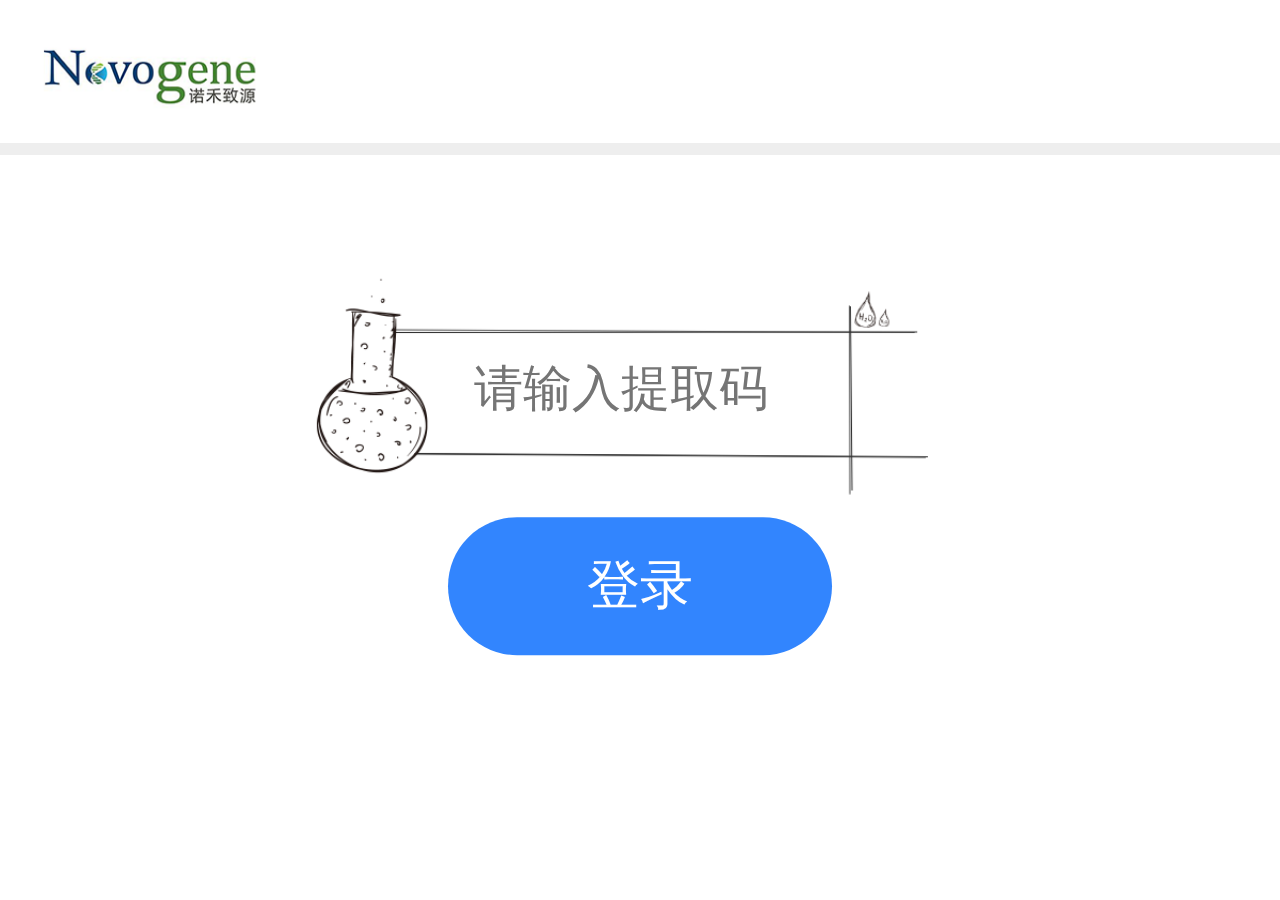
<file: html/index.html>
<!DOCTYPE html>
<html lang="en">
<head>
    <meta charset="UTF-8">
    <meta name="viewport"
          content="width=device-width,initial-scale=1.0,maximum-scale=1.0,minimum-scale=1.0,user-scalable=no"/>
    <title>诺禾致源</title>
    <link rel="stylesheet" href="../css/main.css">
    <link rel="stylesheet" href="../css/loadSimple.css">
    <style>
        #middle {
            position: absolute;
            top: 50%;
            left: 50%;
            transform: translateX(-50%) translateY(-50%);
            width: 60%;
            height: 10rem;
        }

        #inputBg {
            position: absolute;
            top: 0rem;
            left: 0;
            height: 7rem;
            display: inline-block;
            margin: 0 auto;
        }

        #input {
            position: absolute;
            height: 2rem;
            width: 50%;
            top: 2.5rem;
            left: 23%;
            padding-left: 1rem;
            box-sizing: border-box;
        }

        #login {
            width: 50%;
            margin: 0 auto;
            display: block;
            position: absolute;
            bottom: 0;
            left: 50%;
            transform: translateX(-50%);
        }
    </style>
<body>
<div id="app">
    <nuohe-header></nuohe-header>
    <div id="middle">
        <div>
            <img id='inputBg' src="../img/loginBg.png" width='100%'>
            <input v-model='code' id='input' type="text" placeholder='请输入提取码'>
        </div>
        <div @click='login' id='login' class='normalButton'>登录</div>
    </div>
</div>

<script src='http://res.wx.qq.com/open/js/jweixin-1.1.0.js'></script>
<script src='../js/share.js'></script>
<script src='../js/vue.min.js'></script>
<script src='../js/jquery.min.js'></script>
<script src='../js/fastclick.js'></script>
<script src='../js/controller.js'></script>
<script src='../js/require.min.js'></script>

<script>
    $(function () {
        window.searchJson = searchJson = window.location.search.searchToJson();
        FastClick.attach(document.body);

        var vm = new Vue({
            el: '#app',
            data: {
                code: '',
            },
            methods: {
                login: function () {
                    var that = this;

                    //登陆开关...
                    loaderHelper.show();
                    controller.directNew = (window.debug) ? controller.direct : controller.directp;
                    var php = (window.debug) ? 'login.json' : 'login.php';
                    controller.directNew({
                        php: php,
                        params: {code: that.code.trim()}
                    }, function (json) {
                        loaderHelper.hide();
                        console.log(JSON.stringify(json));
                        if (json.error == '-1') alert(json.msg);
                        else {
                            //bH6K...
                            location.href = 'welcome.html?' + jsonToSearch({orderid: json.orderid, username: json.username});
                        }
                    });

                }
            },
            components: {
                'nuohe-header': function (resolve) {
                    require(['../components/nuoheHeader.js'],
                        function () {
                            resolve(nuoheHeader);
                        })
                },
            },
            created: function () {
                var that = this;
            },
            mounted: function () {
                var that = this;
            }
        });
    })
</script>
</body>
</html>
</file>
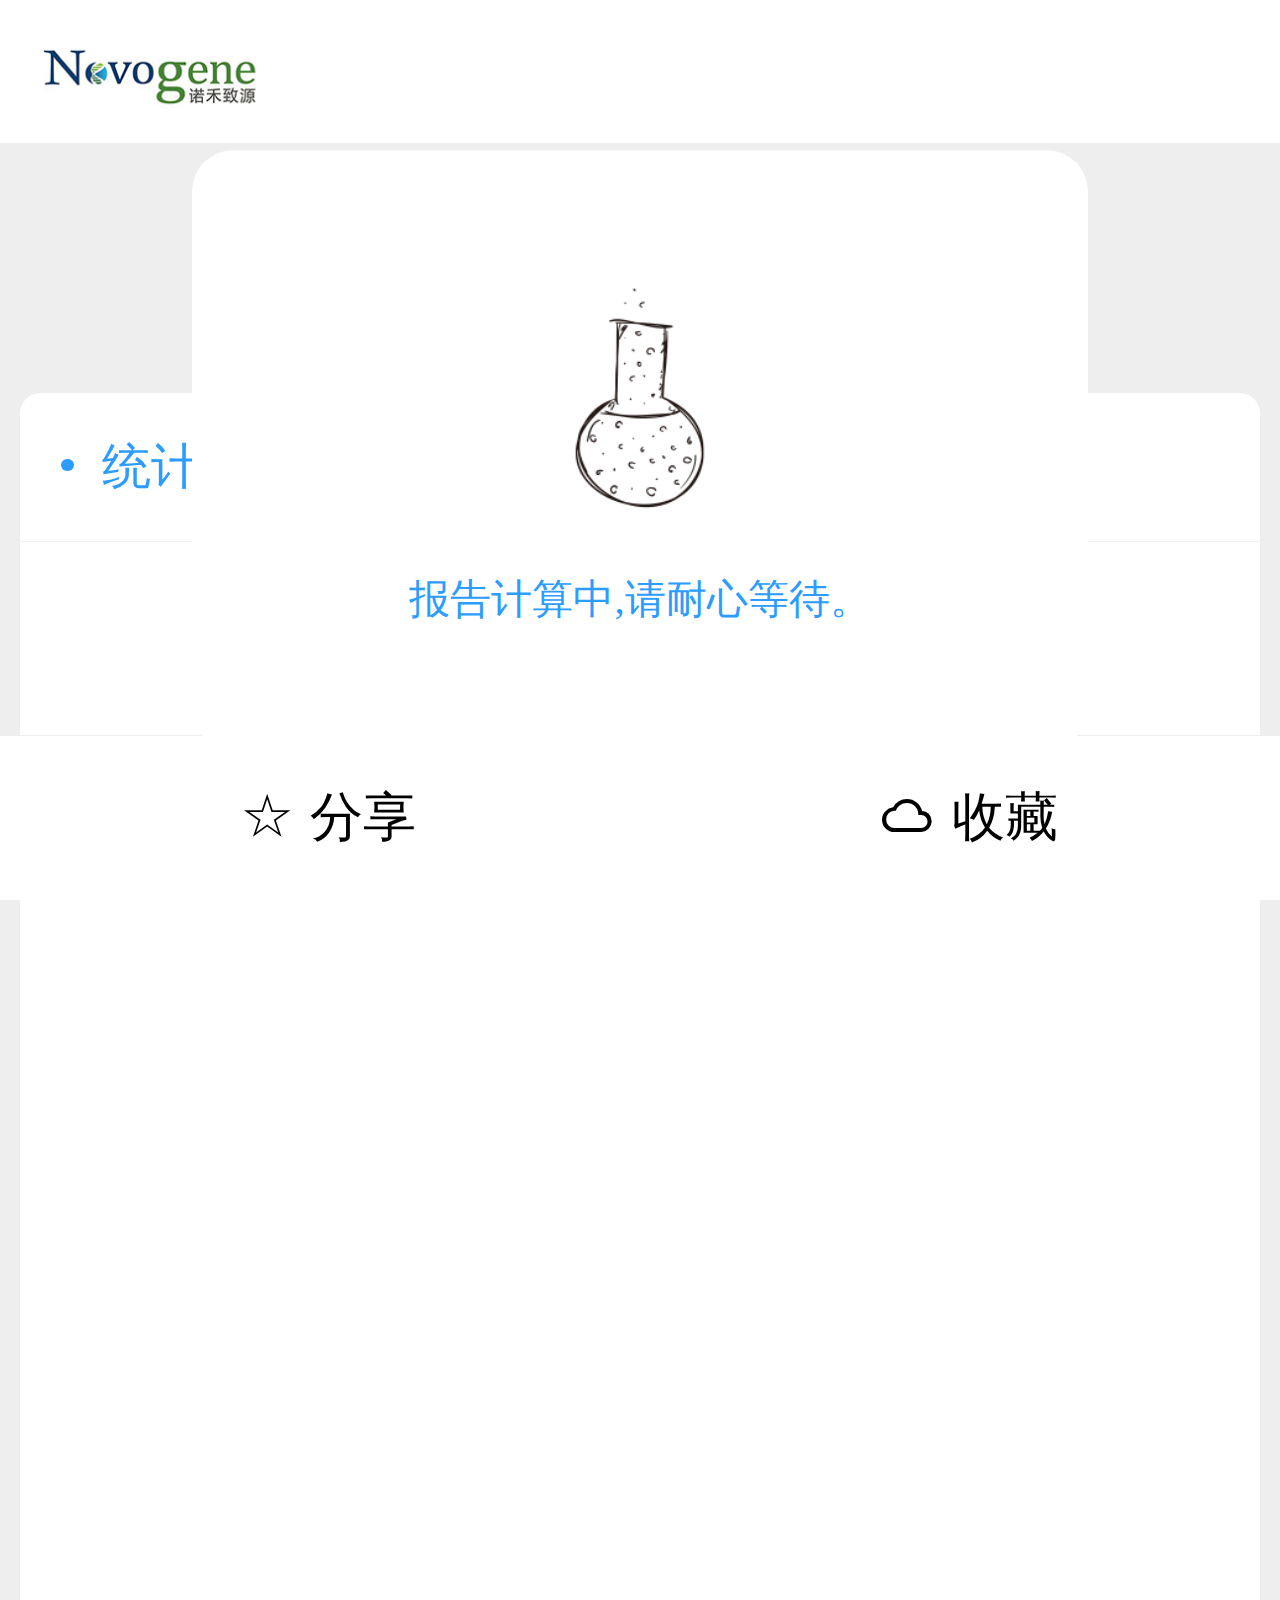
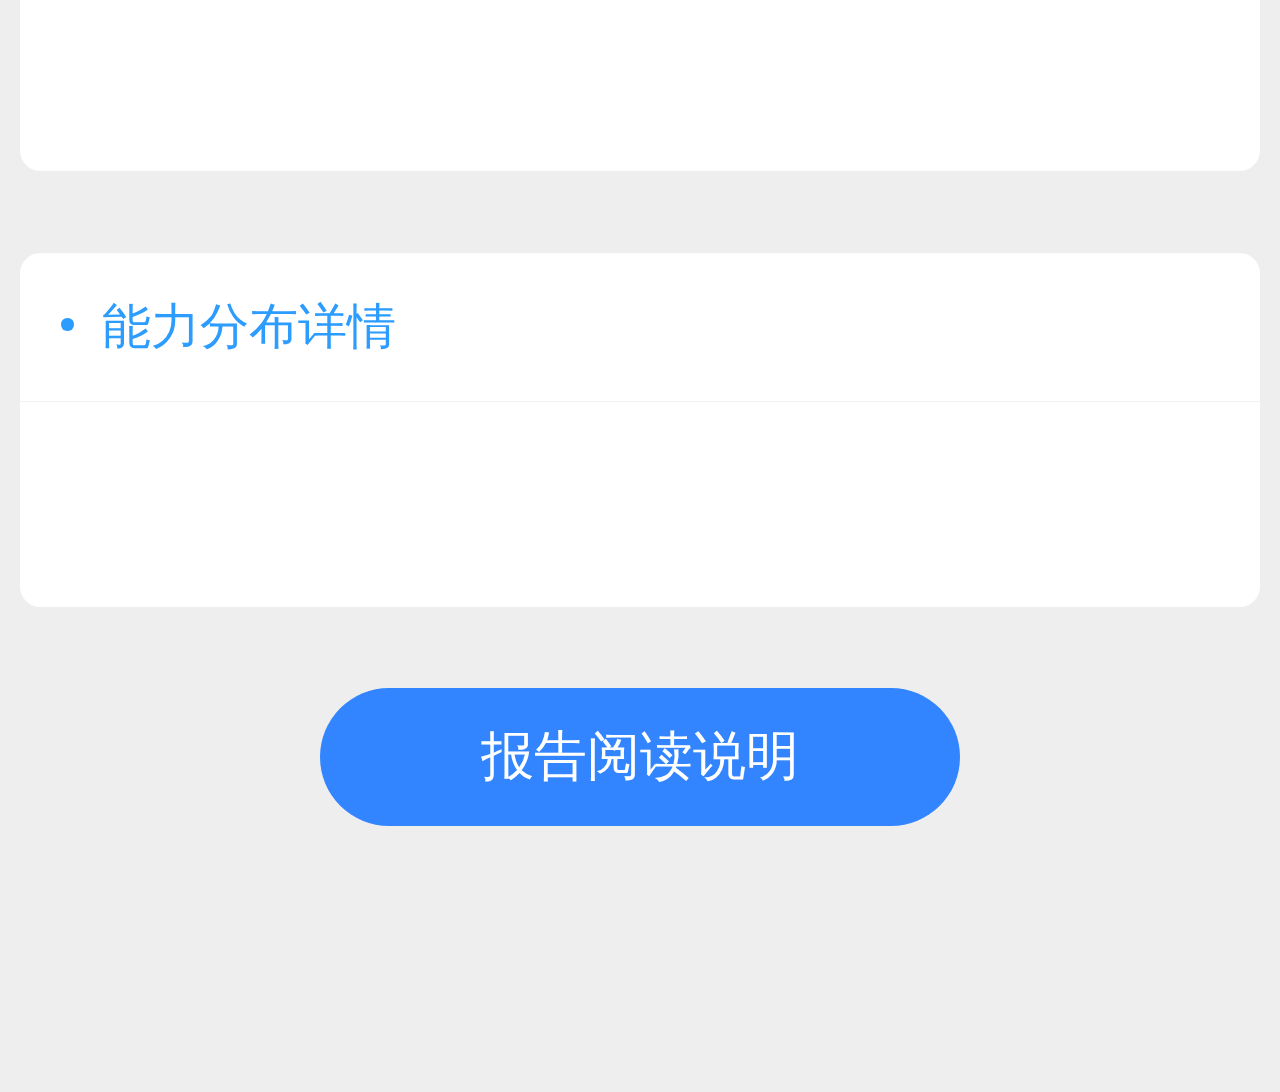
<file: html/report.html>
<!DOCTYPE html>
<html lang="en">
<head>
    <meta charset="UTF-8">
    <meta name="viewport"
          content="width=device-width,initial-scale=1.0,maximum-scale=1.0,minimum-scale=1.0,user-scalable=no"/>
    <title>诺禾致源</title>
    <link rel="stylesheet" href="../css/main.css">
    <link rel="stylesheet" href="../css/loadSimple.css">
    <link rel="stylesheet" href="../css/ionicons.min.css">
    <style>
        body {
            background: #eeeeee;
            padding-bottom: 5rem;
        }

        /*能力分布按钮们*/
        .abilityBtn {
            border-bottom: 1px solid rgba(0, 0, 0, 0.1);
            text-align: center;
            box-sizing: border-box;
            padding: 1rem 0;
        }

        .abilityBtn:last-child {
            border-bottom: none;
        }

        .abilityBtn img {
            width: 2rem;
            vertical-align: middle;
            margin-right: 1rem;
        }

        #explain {
            display: block;
            margin: 0 auto 1.5rem;
            width: 50%;
        }
    </style>
<body>


<div id="app">
    <nuohe-header></nuohe-header>

    <div id='result'>
        <div class='resultTitle'>您的肤质检测结果</div>

        <div class='resultSection'>
            <div class="resultHeader">统计图</div>

            <!-- canvas不需要padding -->
            <div class="resultContent" style='padding: 0;'>
                <div id='main' style='width:100%;height:30rem;'></div>
            </div>
        </div>

        <div class='resultSection'>
            <div class="resultHeader">能力分布详情</div>
            <div class="resultContent" id='abilityBtns'>
                <template v-for='(item,index) in abilityArray'>
                    <div @click='toResult($event,index)' class='abilityBtn'>
                        <img :src='getNewSrc(index)'>{{item.capability_name}}
                    </div>
                </template>
            </div>
        </div>

        <div @click='toReportExplain' id='explain' class='normalButton'>报告阅读说明</div>

        <div class='shareBtns'>
            <span @click='showShareMask($event)'>
                <i class='ion-ios-star-outline'></i>分享
            </span><span @click='showShareMask($event)'>
                <i class='ion-android-cloud-outline'></i>收藏
            </span>
        </div>

        <div ref='shareMask' @click='hideShareMask($event)'
             style='display:none;z-index:10000;position: fixed;width: 100%;height: 100%;top:0;left:0;background: rgba(0,0,0,0.3);'>
            <i class='airplane ion-paper-airplane' style='position: absolute;font-size: 3rem;color: white;'></i>
        </div>
    </div>

</div>

<script src='http://res.wx.qq.com/open/js/jweixin-1.1.0.js'></script>
<script src='../js/share.js'></script>
<script src='../js/vue.min.js'></script>
<script src='../js/jquery.min.js'></script>
<script src='../js/fastclick.js'></script>
<script src='../js/require.min.js'></script>
<script src='../js/controller.js'></script>
<script>
    $(function () {
        window.searchJson = searchJson = window.location.search.searchToJson();
        FastClick.attach(document.body);

        window.BUS = new Vue({});
        var vm = new Vue({
            el: '#app',
            data: {
                abilityArray: [],
                ifShareMaskShow: false,
            },
            methods: {
                showShareMask: function () {
                    var that = this;
                    $(that.$refs.shareMask).fadeIn().find('.airplane').css({
                        top: '2rem',
                        right: '2rem'
                    }).animate({top: '1rem', right: '1rem'})
                },
                hideShareMask: function () {
                    var that = this;
                    $(that.$refs.shareMask).fadeOut();
                },
                toReportExplain: function () {
                    location.href = 'reportExplain.html?' + jsonToSearch({
                            orderid: searchJson.orderid,
                            username: searchJson.username
                        });
                },
                toResult: function (e, i) {
                    location.href = 'result.html?' + jsonToSearch({
                            menuindex: i,
                            orderid: searchJson.orderid,
                            username: searchJson.username
                        });
                },

                //过滤器...
                getNewSrc: function (i) {
                    return '../img/reportIcon/0' + (i + 1) + '.png';
                }
            },
            components: {
                'nuohe-header': function (resolve) {
                    require(['../components/nuoheHeader.js'],
                        function () {
                            resolve(nuoheHeader);
                        })
                },
            },
            created: function () {
                var that = this;


            },
            mounted: function () {
                var that = this;


                //init canvas...
                loaderHelper.show({text: '报告计算中,请耐心等待。'});
                require(['../js/echarts.min.js'],
                    function (echarts) {

                        controller.directNew = (window.debug) ? controller.direct : controller.directp;
                        var php = (window.debug) ? 'radar.json' : 'radar.php';
                        controller.directNew({php: php, params: {orderid: searchJson.orderid}}, function (json) {
                            setTimeout(function () {
                                loaderHelper.hide();
                                var myChart = echarts.init(document.getElementById('main'));
                                var option = {
                                    tooltip: {
                                        position: ['40%', '40%'],
                                    },
                                    legend: {
                                        data: ['您的基因性能水平', '中国人均水平'],
                                        left: '2%',
                                        top: '2%'
                                    },
                                    radar: {
//                shape: 'circle',
                                        radius: '70%',
                                        indicator: json.nameArray.map(function (e) {
                                            return {name: e, max: 100};
                                        }),
                                        center: ['50%', '55%'],
                                        name: {
                                            show: true,
                                            formatter: function (value, indicator) {
                                                return value.replace('能力', '');
                                            },
                                            textStyle: {
                                                color: '#333',
                                                fontStyle: 'normal',
                                                // fontWeight: normal,
                                                fontFamily: 'sans-serif',
                                                // fontSize: 24,
                                                'text-align': 'center'
                                            },
                                        },
                                        startAngle: (90 - 3 * 36),
                                        nameGap: 00,

                                    },
                                    series: [{
                                        name: '预算 vs 开销（Budget vs spending）',
                                        type: 'radar',
                                        data: [
                                            {
                                                value: json.yourGene,
                                                name: '您的基因性能水平'
                                            },
                                            {
                                                value: json.chineseGene,
                                                name: '中国人均水平'
                                            }
                                        ],
                                        areaStyle: {
                                            normal: {
                                                opacity: 0.2,
                                            }
                                        },
                                    }],
                                    color: ['#ff3c00', '#00bdff']
                                };
                                myChart.setOption(option);
                            }, 1000)

                        })


                    });

                //init ability...
                controller.directNew = (window.debug) ? controller.direct : controller.directp;
                var php = (window.debug) ? 'ability.json' : 'capability.php';
                controller.directNew({php: php}, function (json) {
                    that.abilityArray = json.data;
                });

            }
        });
    })
</script>
</body>
</html>
</file>
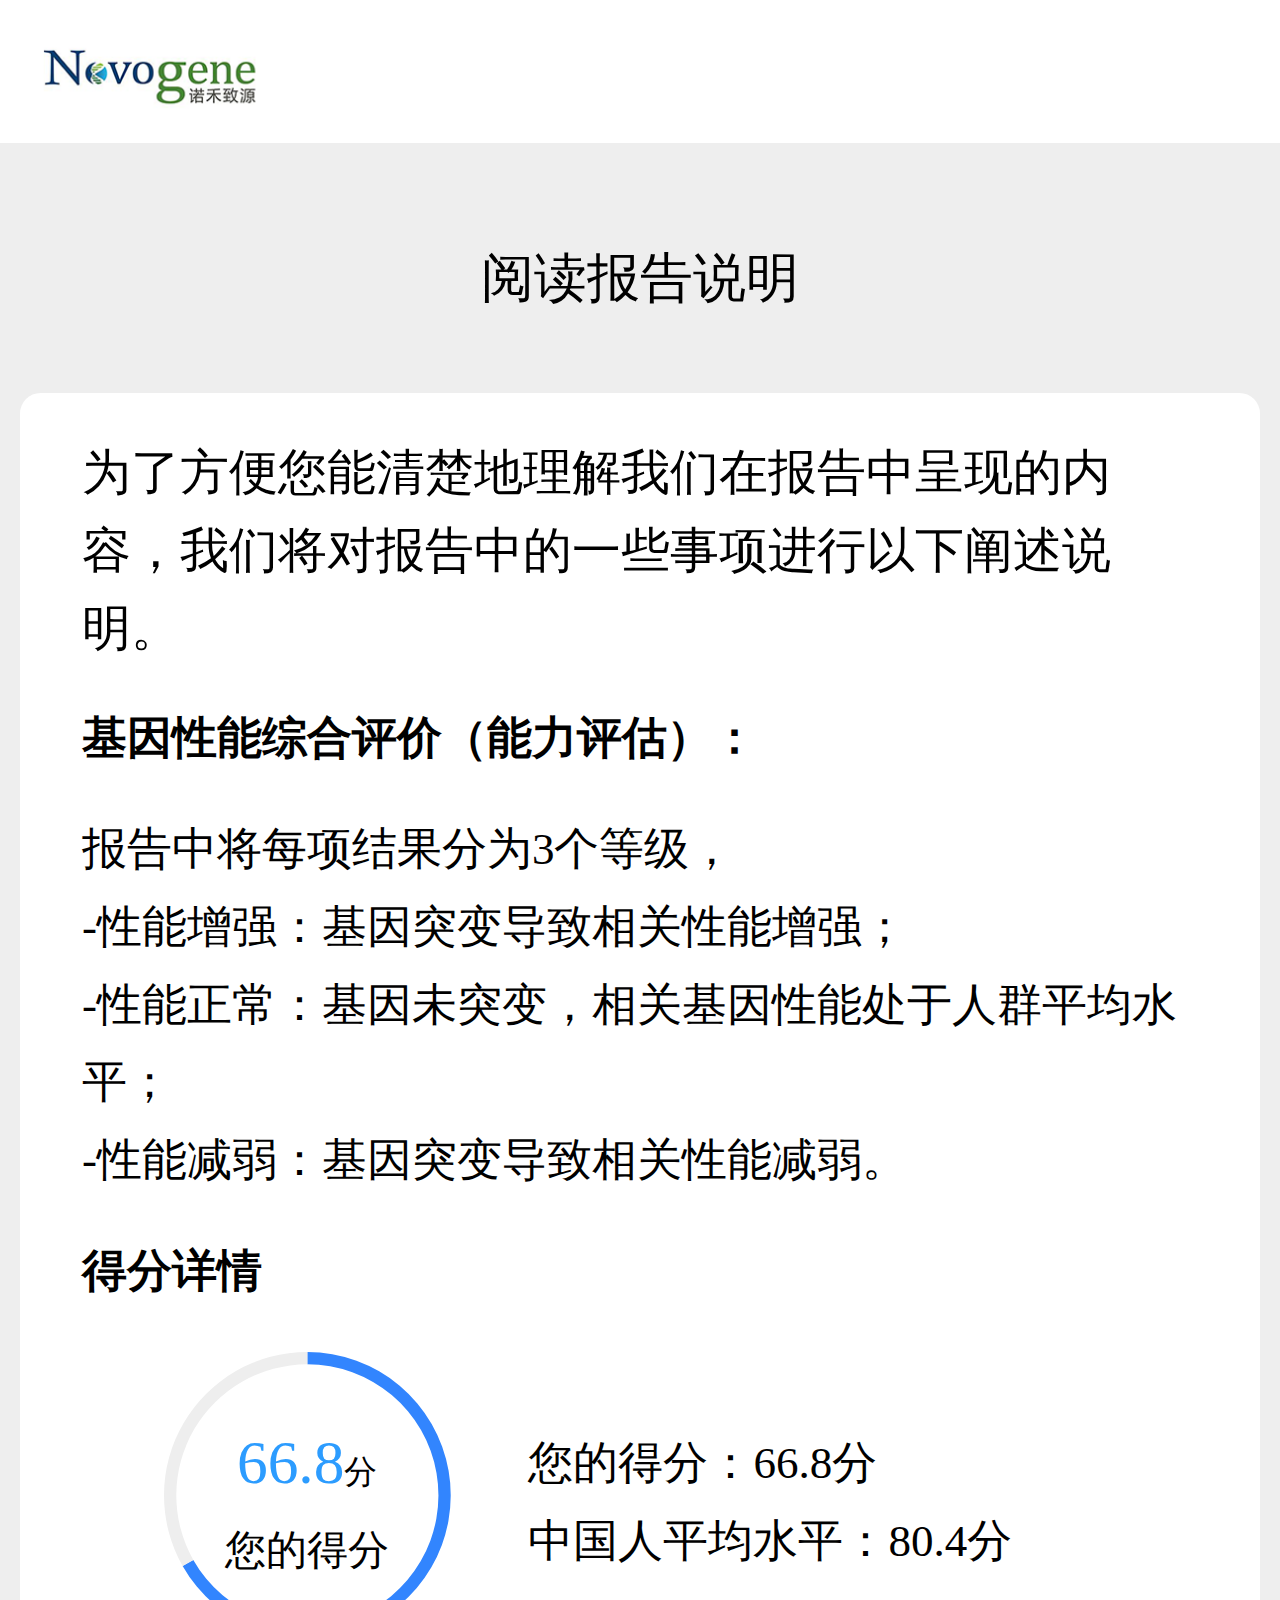
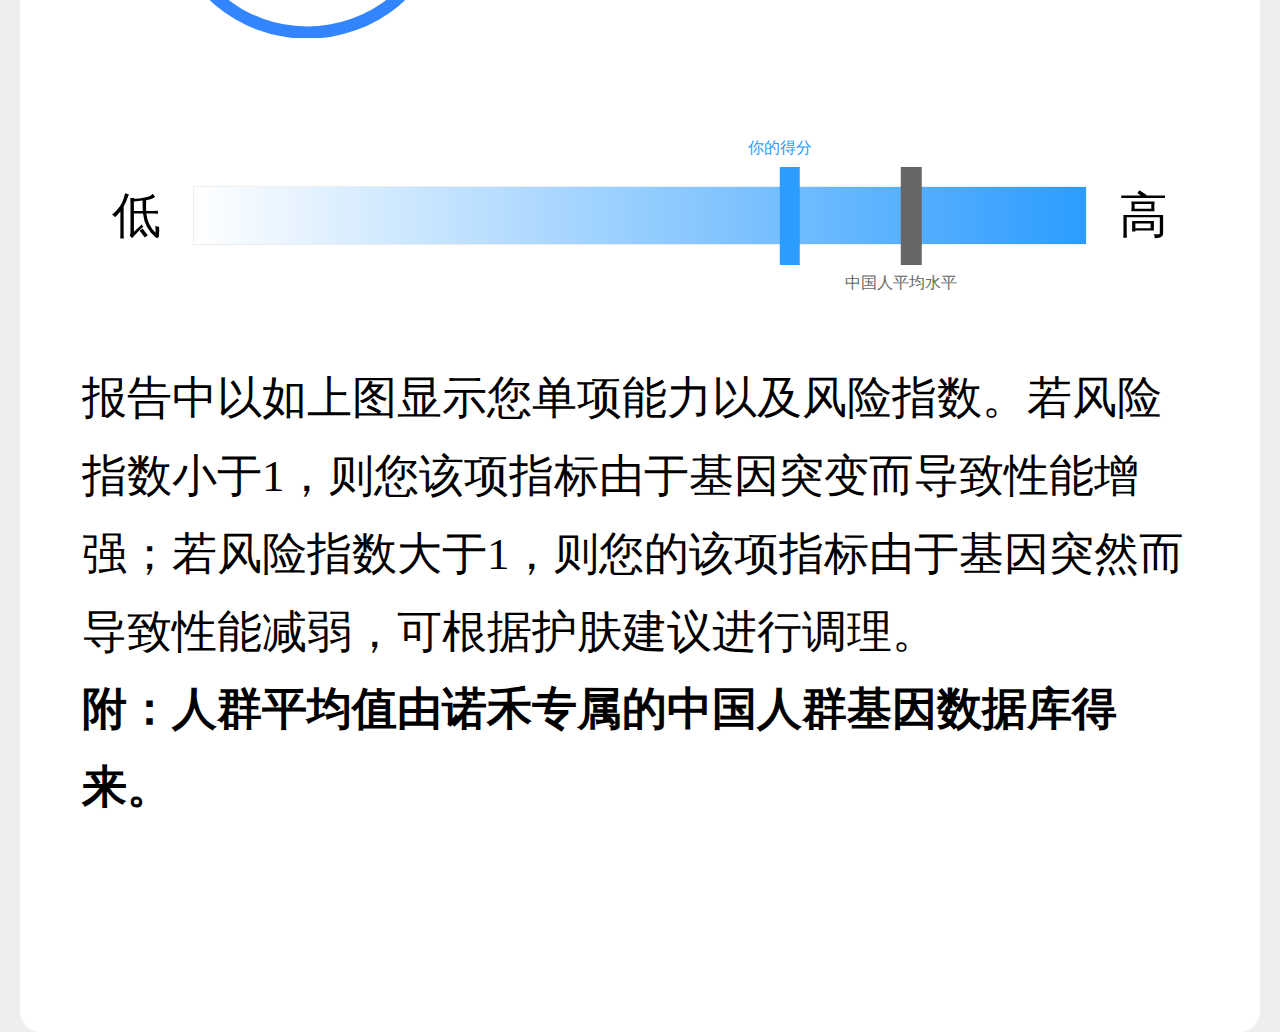
<file: html/reportExplain.html>
<!DOCTYPE html>
<html lang="en">
<head>
    <meta charset="UTF-8">
    <meta name="viewport"
          content="width=device-width,initial-scale=1.0,maximum-scale=1.0,minimum-scale=1.0,user-scalable=no"/>
    <title>诺禾致源</title>
    <link rel="stylesheet" href="../css/main.css">
    <style>
        body {
            background: #eee;
        }

        .resultSection {
            padding: 1rem 1.5rem 5rem;
        }

        .resultSection * {
            font-size: 1.1rem;
            line-height: 1.9rem;
        }
    </style>
<body>
<div id="app">
    <nuohe-header></nuohe-header>
    <div id='result'>
        <div class='resultTitle'>阅读报告说明</div>
        <div class='resultSection'>
            <div style='margin-bottom: 0.8rem;font-size: 1.2rem;'>为了方便您能清楚地理解我们在报告中呈现的内容，我们将对报告中的一些事项进行以下阐述说明。</div>
            <div style='margin-bottom: 0.8rem;font-weight: bold;'>基因性能综合评价（能力评估）：</div>
            <div style='margin-bottom: 0.8rem;'>
                报告中将每项结果分为3个等级，<br>
                -性能增强：基因突变导致相关性能增强；<br>
                -性能正常：基因未突变，相关基因性能处于人群平均水平；<br>
                -性能减弱：基因突变导致相关性能减弱。<br>
            </div>
            <div style='margin-bottom: 1rem;font-weight: bold;'>得分详情</div>
            <peity-circle
                    :auto-play='false'
                    your-score="66.8" :chinese-score="80.4"
                    style='margin-bottom: 2.8rem;'></peity-circle>
            <div>报告中以如上图显示您单项能力以及风险指数。若风险指数小于1，则您该项指标由于基因突变而导致性能增强；若风险指数大于1，则您的该项指标由于基因突然而导致性能减弱，可根据护肤建议进行调理。</div>
            <div style='font-weight: bold;'>附：人群平均值由诺禾专属的中国人群基因数据库得来。</div>
        </div>
    </div>
</div>
<script src='http://res.wx.qq.com/open/js/jweixin-1.1.0.js'></script>
<script src='../js/share.js'></script>
<script src='../js/vue.min.js'></script>
<script src='../js/jquery.min.js'></script>
<script src='../js/fastclick.js'></script>
<script src='../js/controller.js'></script>
<script src='../js/require.min.js'></script>
<script src='../js/jquery.peity.min.js'></script>

<script>
    $(function () {
        window.searchJson = searchJson = window.location.search.searchToJson();
        FastClick.attach(document.body);


        var vm = new Vue({
            el: '#app',
            data: {},
            methods: {},
            components: {
                'nuohe-header': function (resolve) {
                    require(['../components/nuoheHeader.js'],
                        function () {
                            resolve(nuoheHeader);
                        })
                },
                'peity-circle': function (resolve) {
                    require(['../components/peityCircle.js'],
                        function () {
                            resolve(peityCircle);
                        })
                },
            },
            created: function () {
                var that = this;


            },
            mounted: function () {
                var that = this;
            }
        });
    })
</script>
</body>
</html>
</file>
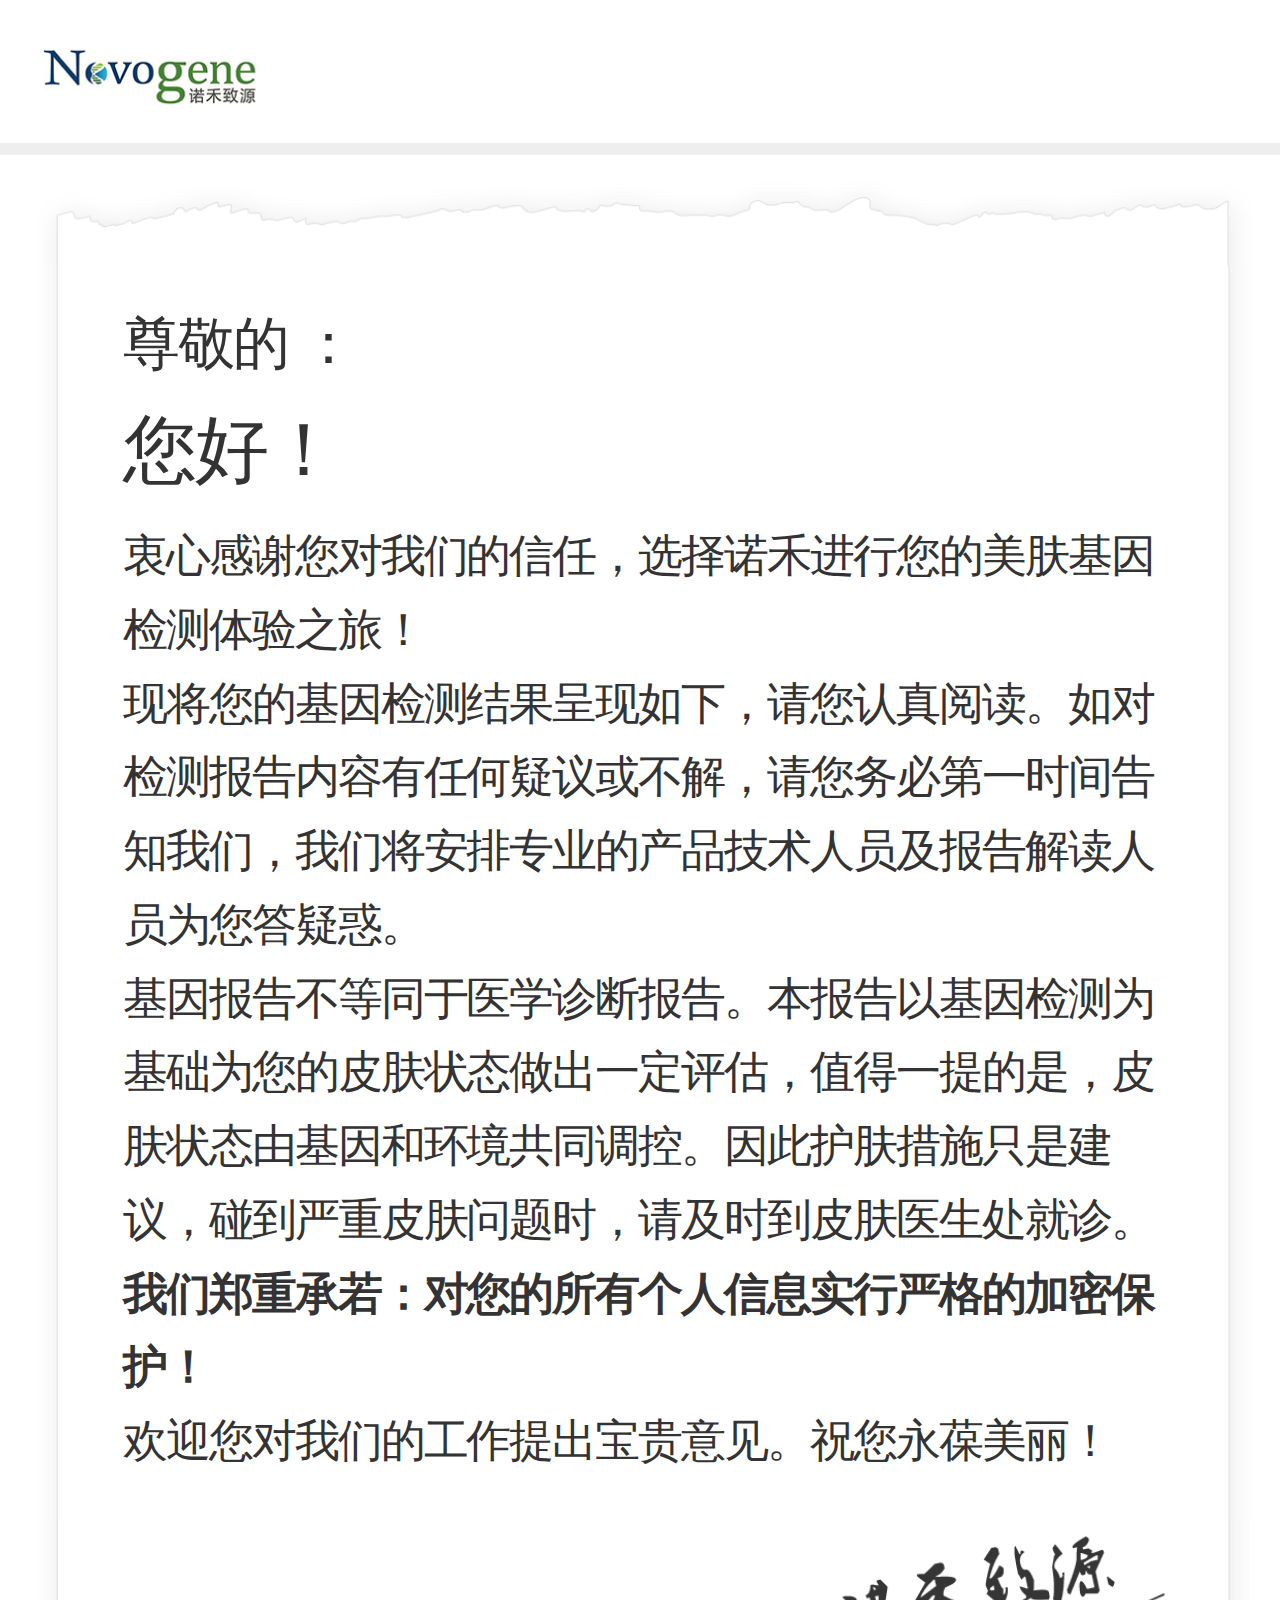
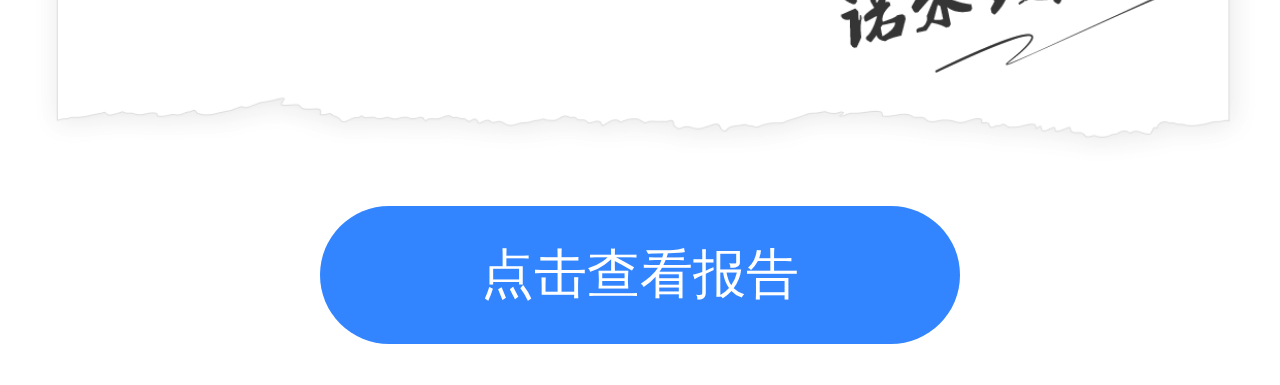
<file: html/welcome.html>
<!DOCTYPE html>
<html lang="en">
<head>
    <meta charset="UTF-8">
    <meta name="viewport"
          content="width=device-width,initial-scale=1.0,maximum-scale=1.0,minimum-scale=1.0,user-scalable=no"/>
    <title>诺禾致源</title>
    <link rel="stylesheet" href="../css/main.css">
    <style>
        body {
            padding-top: 4rem;
            padding-bottom: 1rem;
        }

        #welTop {
            background: url("../img/welTop.png") no-repeat;;
            background-size: contain;
            height: 3rem;
        }

        #welContent {
            box-sizing: border-box;
            background: url("../img/welContent.png") repeat-y;
            background-size: contain;
            padding: 1rem 3rem;
            margin-top: -0.5rem;
            letter-spacing: -0.05rem;
            color: #333333;
        }

        #welContent * {
            font-size: 1.1rem;
            line-height: 1.8rem;
        }

        #welBottom {
            background: url("../img/welBottom.png") no-repeat;
            background-size: contain;
            height: 7rem;
        }

        #check {
            display: block;
            margin: 0 auto;
            width: 50%;
        }
    </style>
</head>
<body>
<div id='app'>
    <nuohe-header></nuohe-header>
    <div id='welTop'></div>
    <div id='welContent'>
        <div style='font-size:1.4rem;margin-bottom: 0.8rem;'>
            尊敬的 <span style='color: #609850;font-size:1.4rem ;'> {{userName}} </span>：
        </div>
        <div style='font-size:1.8rem;margin-bottom: 0.8rem;'>您好！</div>
        <div>衷心感谢您对我们的信任，选择诺禾进行您的美肤基因检测体验之旅！</div>
        <div>现将您的基因检测结果呈现如下，请您认真阅读。如对检测报告内容有任何疑议或不解，请您务必第一时间告知我们，我们将安排专业的产品技术人员及报告解读人员为您答疑惑。</div>
        <div>基因报告不等同于医学诊断报告。本报告以基因检测为基础为您的皮肤状态做出一定评估，值得一提的是，皮肤状态由基因和环境共同调控。因此护肤措施只是建议，碰到严重皮肤问题时，请及时到皮肤医生处就诊。</div>
        <div style='font-weight: bold;'> 我们郑重承若：对您的所有个人信息实行严格的加密保护！</div>
        <div>欢迎您对我们的工作提出宝贵意见。祝您永葆美丽！</div>
    </div>
    <div id='welBottom'></div>
    <div @click='check' id='check' class='normalButton'>点击查看报告</div>
</div>

<script src='http://res.wx.qq.com/open/js/jweixin-1.1.0.js'></script>
<script src='../js/share.js'></script>
<script src='../js/vue.min.js'></script>
<script src='../js/jquery.min.js'></script>
<script src='../js/fastclick.js'></script>
<script src='../js/controller.js'></script>
<script src='../js/require.min.js'></script>

<script>
    $(function () {
        window.searchJson = searchJson = window.location.search.searchToJson();
        FastClick.attach(document.body);

        var vm = new Vue({
            el: '#app',
            data: {
                userName: ''
            },
            methods: {
                check: function () {
                    location.href = 'report.html?' + jsonToSearch({orderid: searchJson.orderid, username: searchJson.username});
                }
            },
            components: {
                'nuohe-header': function (resolve) {
                    require(['../components/nuoheHeader.js'],
                        function () {
                            resolve(nuoheHeader);
                        })
                },
            },
            created: function () {
                var that = this;
                this.userName = searchJson.username;
            },
            mounted: function () {
                var that = this;
            }
        });
    })
</script>
</body>
</html>
</file>
<file: css/main.css>
* {
    padding: 0;
    margin: 0;
    text-decoration: none;
    list-style: none;
    font-family: '微软雅黑';
    /**/
    -webkit-touch-callout: none;
    -webkit-tap-highlight-color: rgba(0, 0, 0, 0);
    -webkit-highlight: none;
    -webkit-text-size-adjust: none;

    /*-webkit-user-select: none;*/
    /*-ms-user-select: none;*/
    /*user-select: none;*/
    font-size: 1.2rem;
}

input, button, select, textarea {
    outline: 0 none;
    border: 0px;
    -webkit-appearance: none;
    -moz-appearance: none;
    appearance: none;

    -webkit-user-select: text;
    -ms-user-select: text;
    user-select: text;
}

input[type=checkbox] {
    /*-webkit-appearance: checkbox;*/
    /*-moz-appearance: checkbox;*/
    /*appearance: checkbox;*/
}

.normalButton {
    background: #3285FE;
    color: white;
    text-align: center;
    border-radius: 4rem;
    font-size: 1.3rem;
    box-sizing: border-box;
    padding: 0.8rem 2rem;
    display: inline-block;

}

.spec {
    color: #2C9CFF;
}

/*固定在头部的logo容器*/
#header {
    position: fixed;
    top: 0;
    left: 0;
    width: 100%;
    height: 3.5rem;
    background: white;
    border-bottom: 0.3rem solid #eeeeee;
    z-index: 100;
}

#logo {
    width: 20%;
    margin: 0.8rem;
}

/*result 内容容器 顶部要预留一部分给header*****/
#result {
    box-sizing: border-box;
    padding-top: 4rem;
}

.resultTitle {
    text-align: center;
    font-size: 1.3rem;
    position: relative;
    box-sizing: border-box;
    padding: 1.8rem 0rem;
    line-height: 2rem;
}

.resultSection {
    border-radius: 0.5rem;
    background: white;
    margin: 0 0.5rem 2rem;
    box-sizing: border-box;
    /*display: none;*/
}

.resultHeader {
    position: relative;
    box-sizing: border-box;
    padding: 1rem;
    padding-left: 2rem;
    border-bottom: 1px solid rgba(0, 0, 0, 0.05);
    color: #2C9CFF;
}

.resultHeader::before {
    content: '';
    position: absolute;
    width: 0.3rem;
    height: 0.3rem;
    top: 1.6rem;
    left: 1rem;
    background: #2C9CFF;
    border-radius: 50%;
}

.resultContent {
    box-sizing: border-box;
    padding: 1.5rem 1.5rem 3.5rem;
}

/*内容内部******/
.recon-title {
    text-align: center;
    margin-top: 0.5rem;
}

.recon-cirCon {
    text-align: center;
    position: relative;
    margin: 2rem 0;
    white-space: nowrap;
}

.recon-cirCon img {
    display: block;
    width: 7rem;
    margin: 0 auto;
    position: relative;
}

.recon-cirTxt {
    color: white;
    position: absolute;
    top: 2.8rem;
    left: 50%;
    transform: translateX(-50%);

}

.recon-tag {
    position: absolute;
    color: #666666;
    border: 1px solid #eee;
    font-size: 0.8rem;
    /*box-sizing: border-box;*/
    padding: 0rem 0.8rem;
    height: 1.6rem;
    line-height: 1.6rem;
}

.recon-tagLeft::before {
    content: '';
    position: absolute;
    background: url('../img/tag-right.png') no-repeat;
    background-size: contain;
    top: 0;
    right: -0.7rem;
    width: 0.7rem;
    height: 1.6rem;
}

.recon-tagRight::after {
    content: '';
    position: absolute;
    background: url('../img/tag-left.png') no-repeat;
    background-size: contain;
    top: 0;
    left: -0.7rem;
    width: 0.7rem;
    height: 1.6rem;
}

/*内容里最复杂的tab的按钮*/
.recon-tabBtns {
    border-bottom: 1px solid rgba(0, 0, 0, 0.05);
}

.recon-tabBtns > span {
    width: 50%;
    display: inline-block;
    text-align: center;
    height: 3rem;
    line-height: 3rem;
    color: #666666;

}

.recon-tabBtns > span.current {
    color: black;
    position: relative;
}

.recon-tabBtns > span.current::after {
    content: '';
    position: absolute;
    bottom: -1px;
    width: 3rem;
    height: 2px;
    background: #2C9CFF;
    left: 50%;
    transform: translateX(-50%);
}

/*tab按钮点击时联动的内容******/
.recon-tabLi {
    box-sizing: border-box;
    padding: 2rem 1rem 0;
}

.recon-tabLiRow {
    margin-bottom: 2rem;
}

.recon-table {
    text-align: center;
    width: 100%;
}

.recon-table tr {
    height: 2.4rem;
}

.recon-tableExplain {
    margin-top: 2rem;
    text-align: center;
}

/*圆环图*/
.recon-peityCon {
    float: left;
    position: relative;
    display: inline-block;
    box-sizing: border-box;
    margin-left: 2rem;
}

.recon-peityTxt {
    position: absolute;
    left: 50%;
    top: 50%;
    transform: translate(-50%) translateY(-50%);
    text-align: center;
    white-space: nowrap;
    font-size: 1rem;
}

.recon-peityRight {
    box-sizing: border-box;
    padding: 1.8rem 0;
    width: 60%;
    float: right;
}

/*横条*/
.recon-bar {
    position: relative;
    height: 1.4rem;
    background: linear-gradient(to right, white, #2C9CFF);
    border: 1px solid #eee;
    width: 80%;
    margin: 3rem auto 0;
}

.recon-bar .low, .recon-bar .high {
    position: absolute;
    font-size: 1.2rem;
    line-height: 1.4rem;
}

.recon-bar .low {
    left: -2rem;
}

.recon-bar .high {
    right: -2rem;
}

.youScore, .chineseScore {
    font-size: 0.8rem;
    position: absolute;
    left: 40%;
    height: 2.4rem;
    width: 0.5rem;
    top: -0.5rem;
    transform: translateX(-50%);

}

.youScore {
    background: #2C9CFF;
    z-index: 2;
}

.chineseScore {
    background: #666666;
    left: 60%;
}

.youScore > span, .chineseScore > span {
    position: absolute;
    font-size: 0.4rem;
    white-space: nowrap;
    transform: translateX(-50%);
}

.youScore > span {
    top: -1.4rem;
    color: #2C9CFF;

}

.chineseScore > span {
    bottom: -1.4rem;
    color: #666666;

}

/*蜂窝和轮播图板块****************/
.resultTitleBg {
    background: url("../img/titleBg.png") no-repeat;
    background-size: contain;
    height: 2rem;
    width: 30%;
    margin: 1rem auto 1.5rem;
    text-align: center;
    line-height: 2rem;
}

.carousel {
    position: relative;
    height: 14rem;
    margin: 0 auto 1rem;
    overflow: hidden;
}

.carouselRight, .carouselLeft {
    color: #2C9CFF;
    position: absolute;
    top: 5rem;
    font-size: 2.4rem;
    box-sizing: border-box;
    width: 3rem;
    height: 3rem;
    line-height: 3rem;
    text-align: center;
    display: inline-block;
}

.carouselLeft {
    left: 0rem;
}

.carouselRight {
    right: 0rem;
}

.carouselSection {
    position: absolute;
    top: 0;
    left: 0;
    width: 100%;
    box-sizing: border-box;
    padding: 0 1rem;

}

.carouselSection img {
    height: 12rem;
    display: block;
    margin: 0 auto 2rem;
}

.adviseOther {

}

.adviseOther span {
    border: 1px solid #000;
    display: inline-block;
    box-sizing: border-box;
    margin: 0 2%;
    width: 21%;
    text-align: center;
    border-radius: 0.4rem;
    border: 1px solid #c9c9c9;
    line-height: 2rem;
}

/*所有honeyComb***************************/
.honeyContainer {
    box-sizing: border-box;
    padding: 10px;
    position: relative;
    height: 18rem;
    width: 100%;
    /*border: 1px solid #000;*/
}

.honeyComb {
    position: absolute;
    height: 4.642rem;
    width: 4.2rem;
    background: url("../img/honeyComb/honeyComb.png") no-repeat;
    background-size: contain;
    text-align: center;
    word-break: break-all;
    display: table;
    box-sizing: border-box;
    padding: 0.5rem;
}

.honeyComb.alter {
    background: url("../img/honeyComb/honeyComb2.png") no-repeat;
    background-size: contain;
}

.honeyTxt {
    display: table-cell;
    vertical-align: middle;
    color: #3881e0;
    font-size: 1rem;
}

.honeyComb.alter .honeyTxt {
    color: white;
}

.honeyComb.disable {
    opacity: 0.4;
}

/*vue 渐变************************************/
.list-complete-item {
    transition: all 0.6s ease;
}

.list-complete-enter {
    opacity: 0;
    transform: scale(0.2);
}

.list-complete-leave {
}

.list-complete-leave-active {
    opacity: 0;
    transform: scale(0.2);
}

/*底部左右跳转按钮*/
#footerBtns {
    background: #2C9CFF;
    color: white;
    box-sizing: border-box;
    padding: 0.8rem 0.5rem;
}

#footerBtns span {
    width: 50%;
    display: inline-block;
    font-size: 1rem;
}

#footerBtns i {
    border: 1px solid white;
    display: inline-block;
    width: 1.6rem;
    height: 1.6rem;
    line-height: 1.6rem;
    text-align: center;
    border-radius: 50%;
    margin: 0 0.4rem;
    font-size: 1rem;

}

#footerBtns .toLeft {
    float: left;
}

#footerBtns .toRight {
    text-align: right;
    float: right;
}

/*picCheckMask 机理图片查看*/
#picCheckMask {
    position: fixed;
    width: 100%;
    height: 100%;
    background: black;
    top: 0;
    left: 0;
    z-index: 10000;
}

#picCheckMask img {
    display: block;
    position: absolute;
    top: 50%;
    left: 50%;
    transform: translateX(-50%) translateY(-50%);
    /*transition: all 0.5s ease ;*/
}

/*收藏分享css*/
.shareBtns {
    position: fixed;
    bottom: 0;
    background: white;
    width: 100%;
    border-top: 1px solid #eee;
}

.shareBtns > span {
    width: 50%;
    height: 4rem;
    line-height: 4rem;
    display: inline-block;
    text-align: center;
    font-size: 1.3rem;
}

.shareBtns i {
    margin: 0 0.5rem;
    font-size: 1.3rem;

}
</file>
<file: css/loadSimple.css>
#loader {
    position: fixed;
    width: 100%;
    height: 100%;
    top: 0;
    lef: 0;
    text-align: center;
    background: transparent;
    z-index: 9999;
}

#loaderMiddle {
    position: absolute;
    top: 50%;
    left: 50%;
    transform: translateX(-50%) translateY(-50%);
    width: 70%;
    box-sizing: border-box;
    padding: 3rem 0;
    background: #ffffff;
    border-radius: 1rem;
    /*border: 1px solid #cccccc;*/
}

#loaderText {
    text-align: center;
    font-size: 1.0rem;
    color: #2C9CFF;
}

.ball-clip-rotate > div {
    border-radius: 100%;
    margin-bottom: 1rem;
    border: 2px solid #2C9CFF;
    border-bottom-color: transparent;
    height: 2rem;
    width: 2rem;
    background: 0 0 !important;
    display: inline-block;
    -webkit-animation: rotate .75s 0s linear infinite;
    animation: rotate .75s 0s linear infinite
}

@keyframes rotate {
    0% {
        -webkit-transform: rotate(0deg);
        transform: rotate(0deg);
    }
    50% {
        -webkit-transform: rotate(180deg);
        transform: rotate(180deg)
    }
    100% {
        -webkit-transform: rotate(360deg);
        transform: rotate(360deg)
    }
}
</file>
